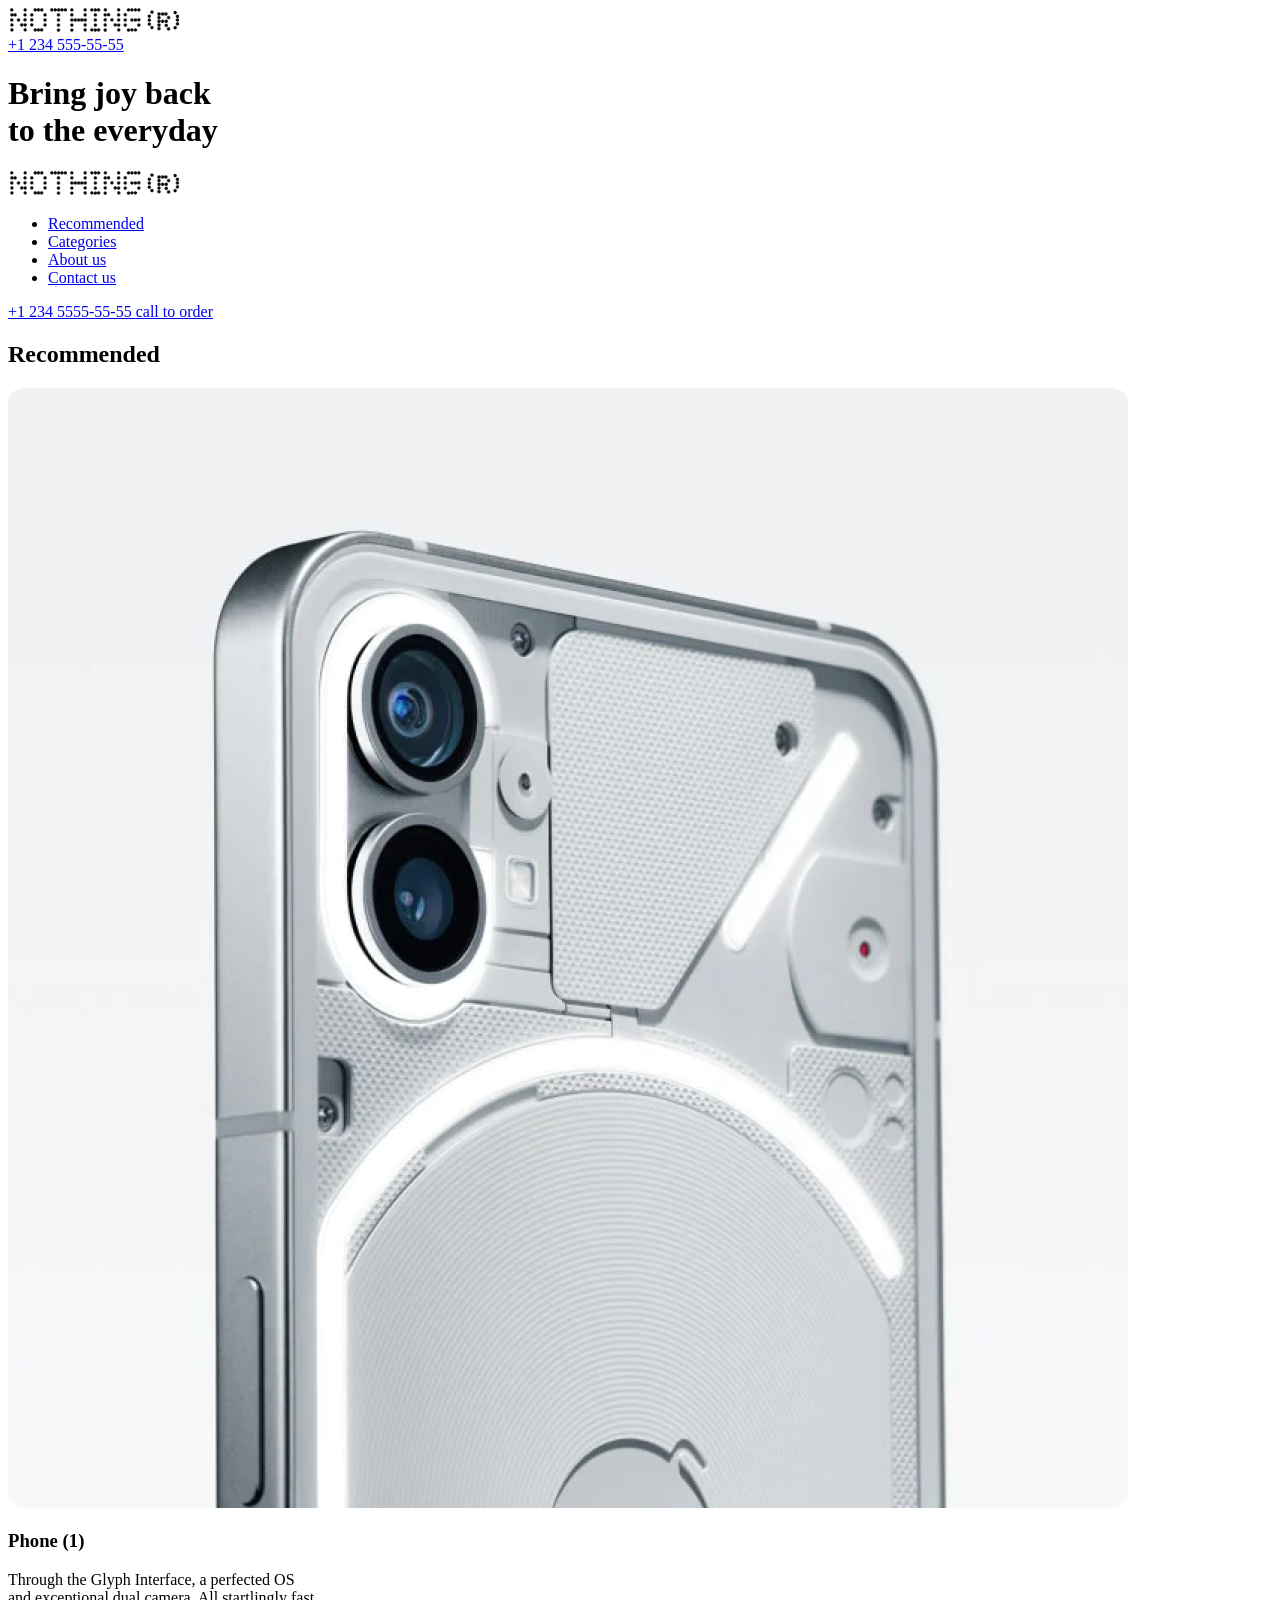
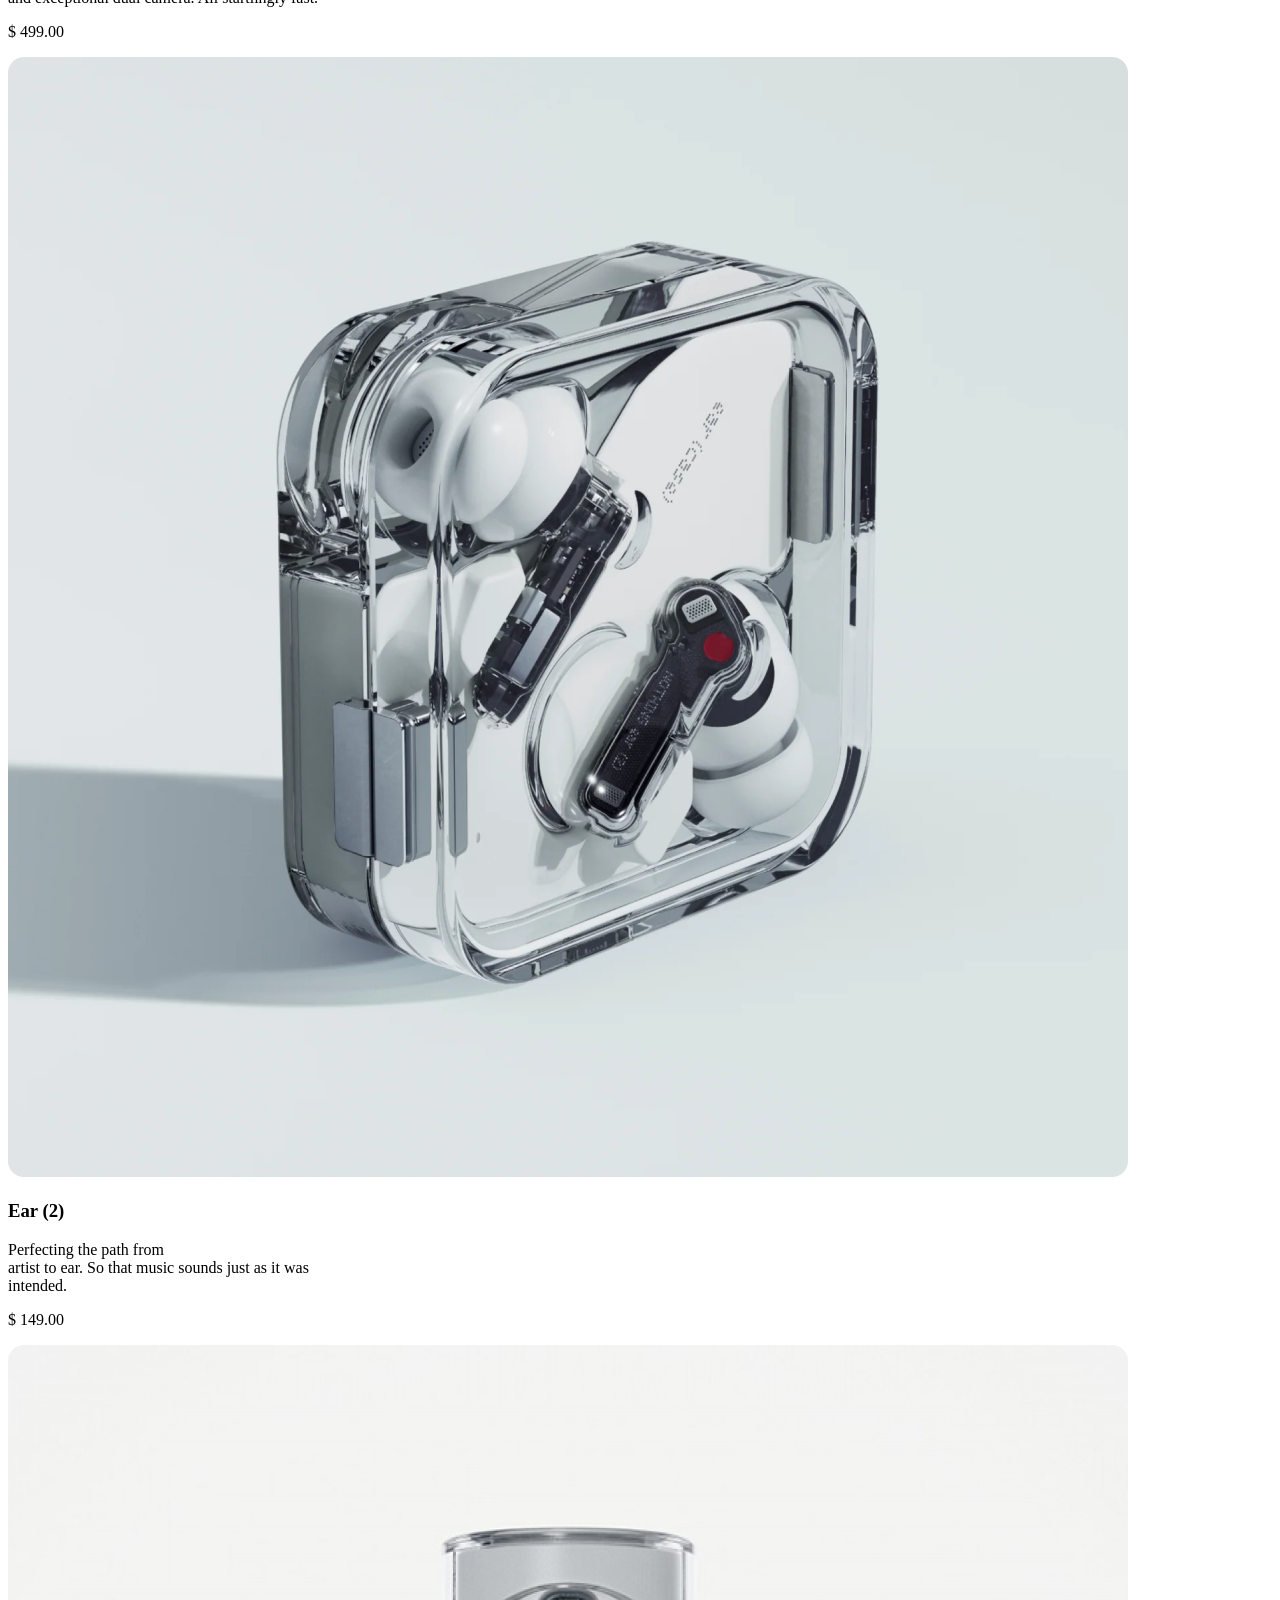
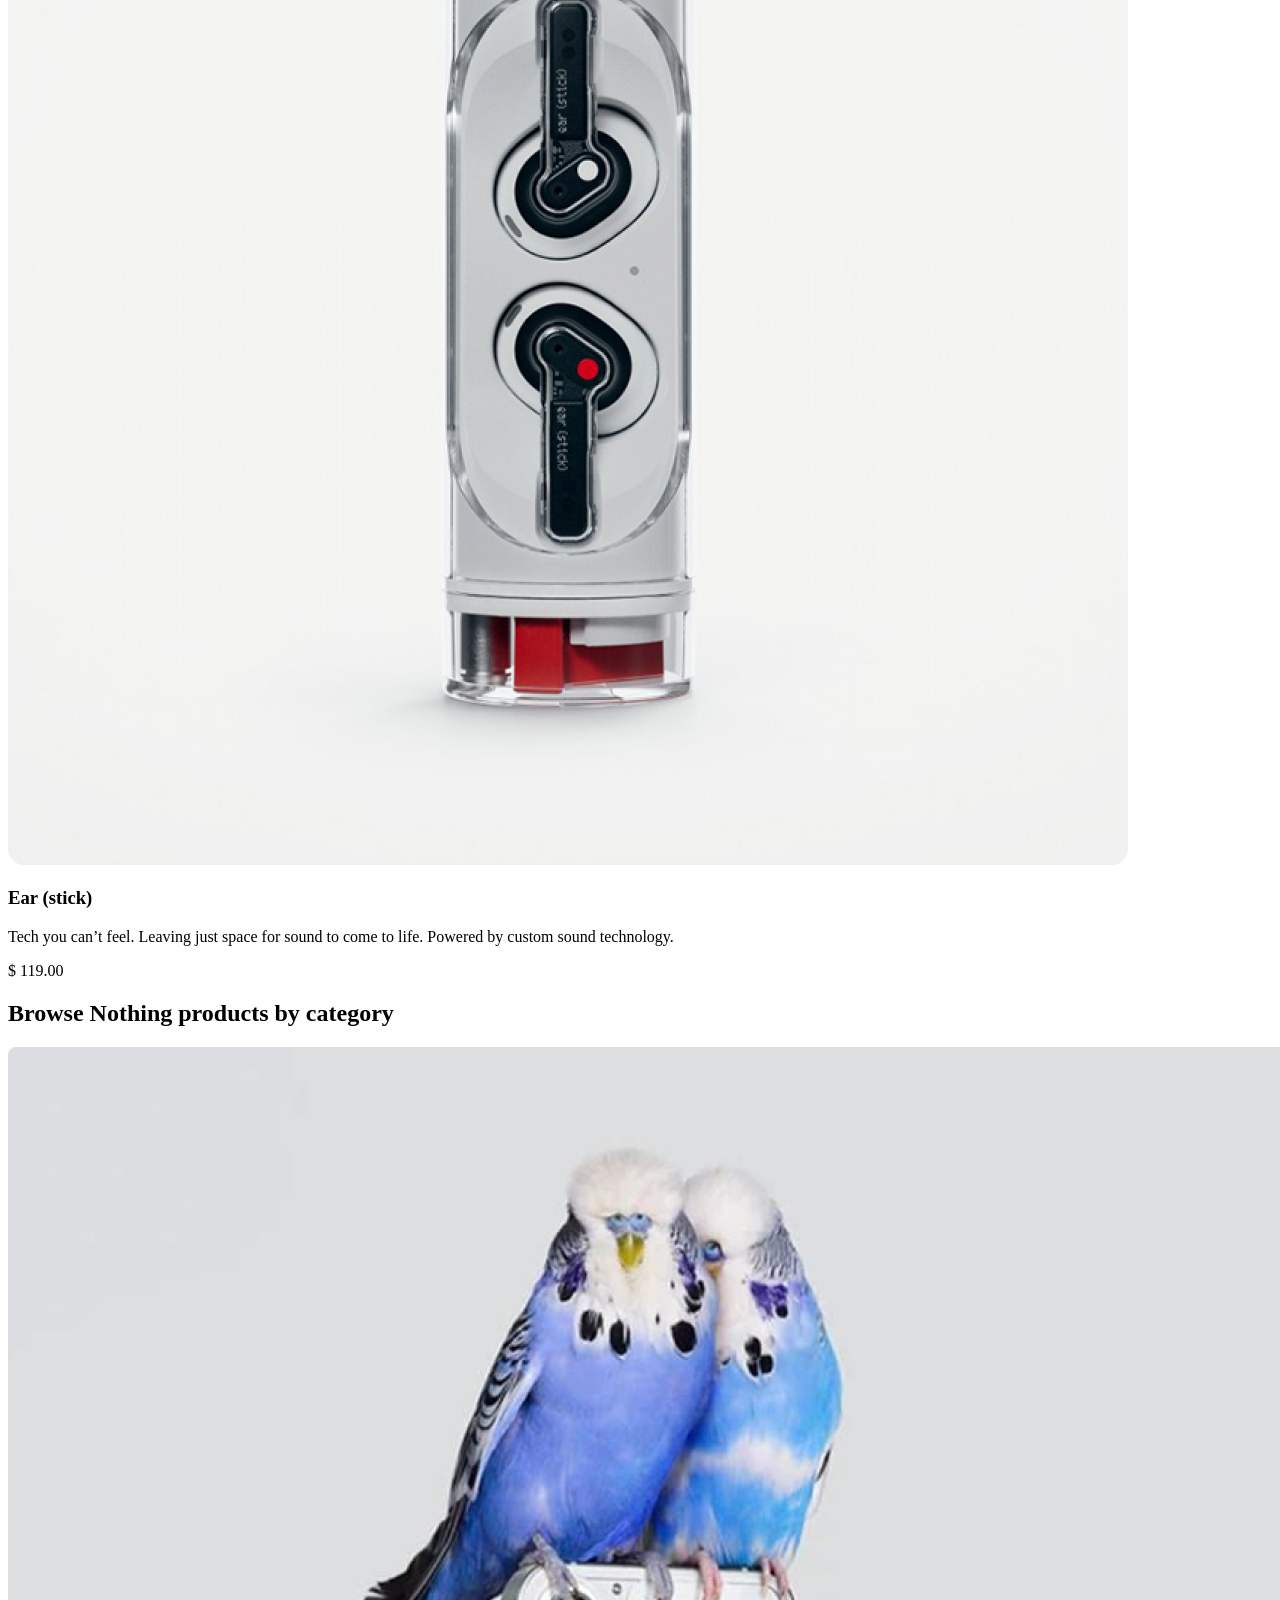
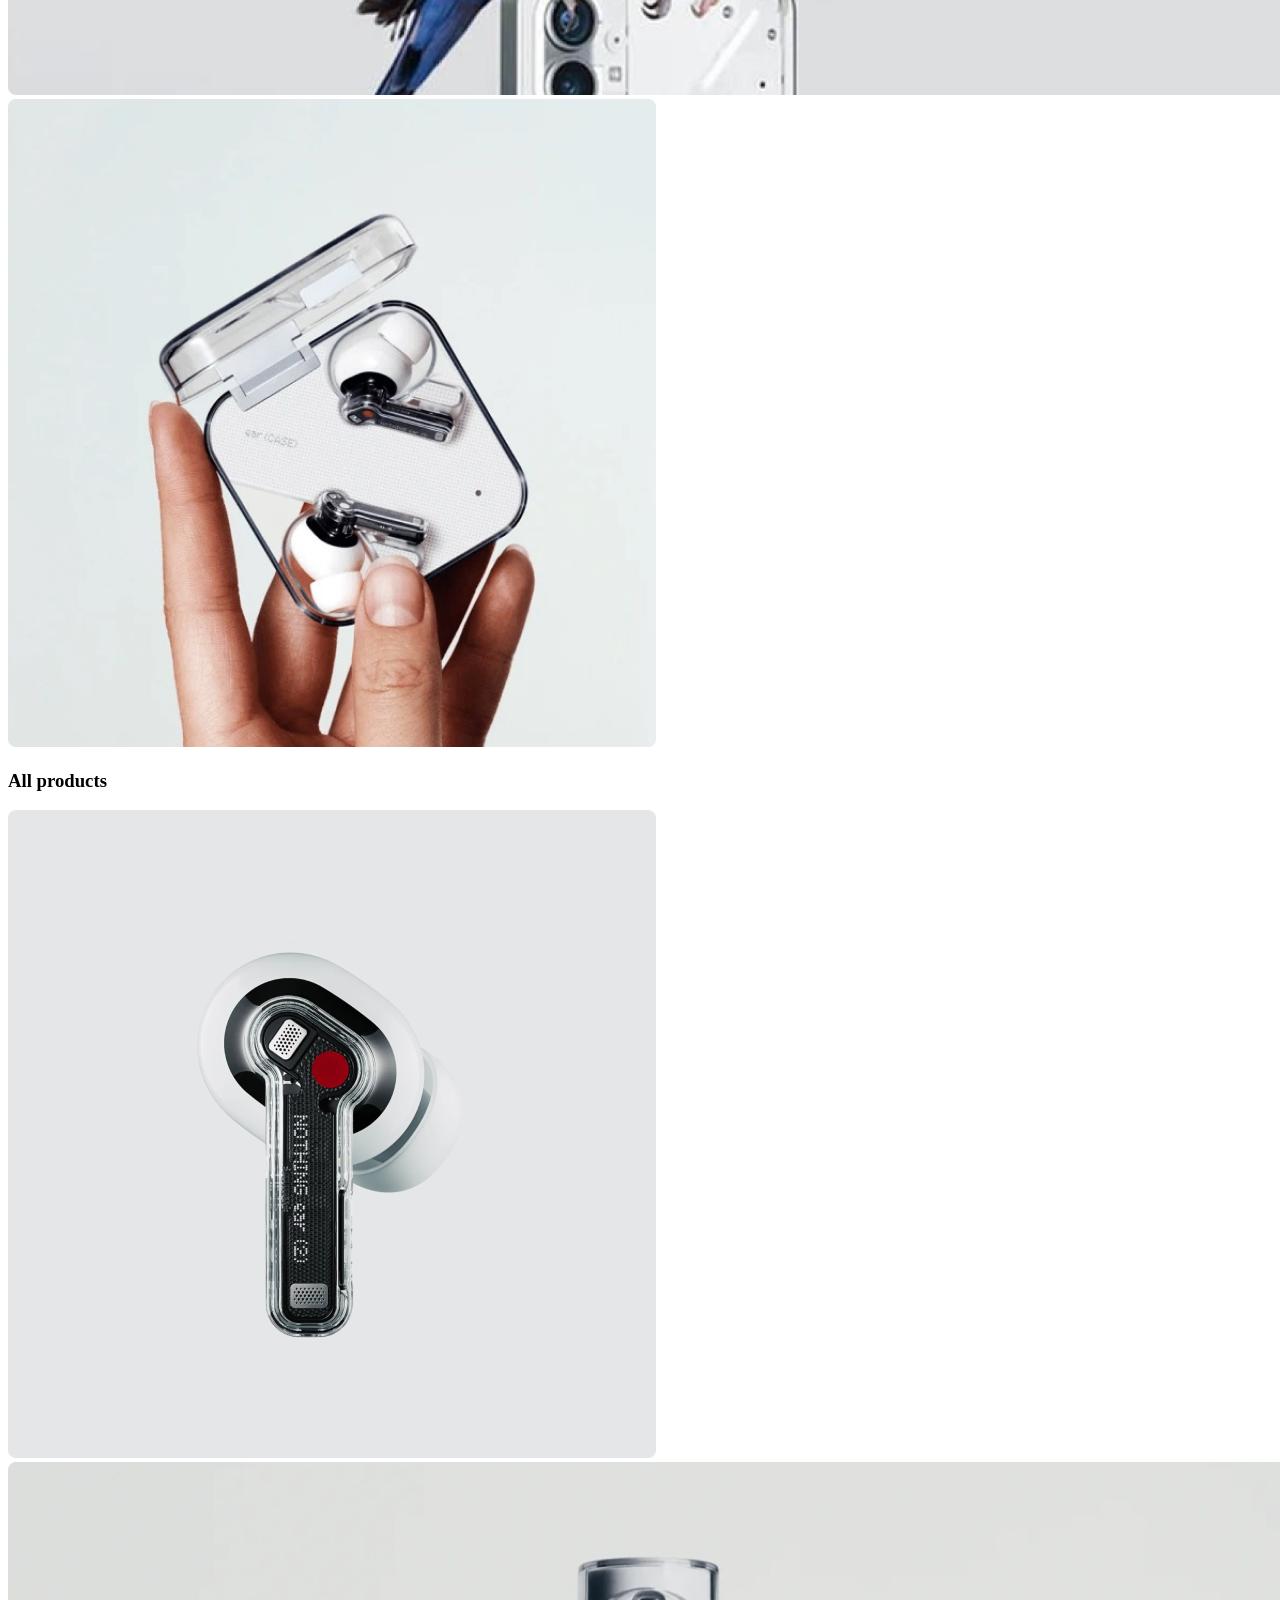
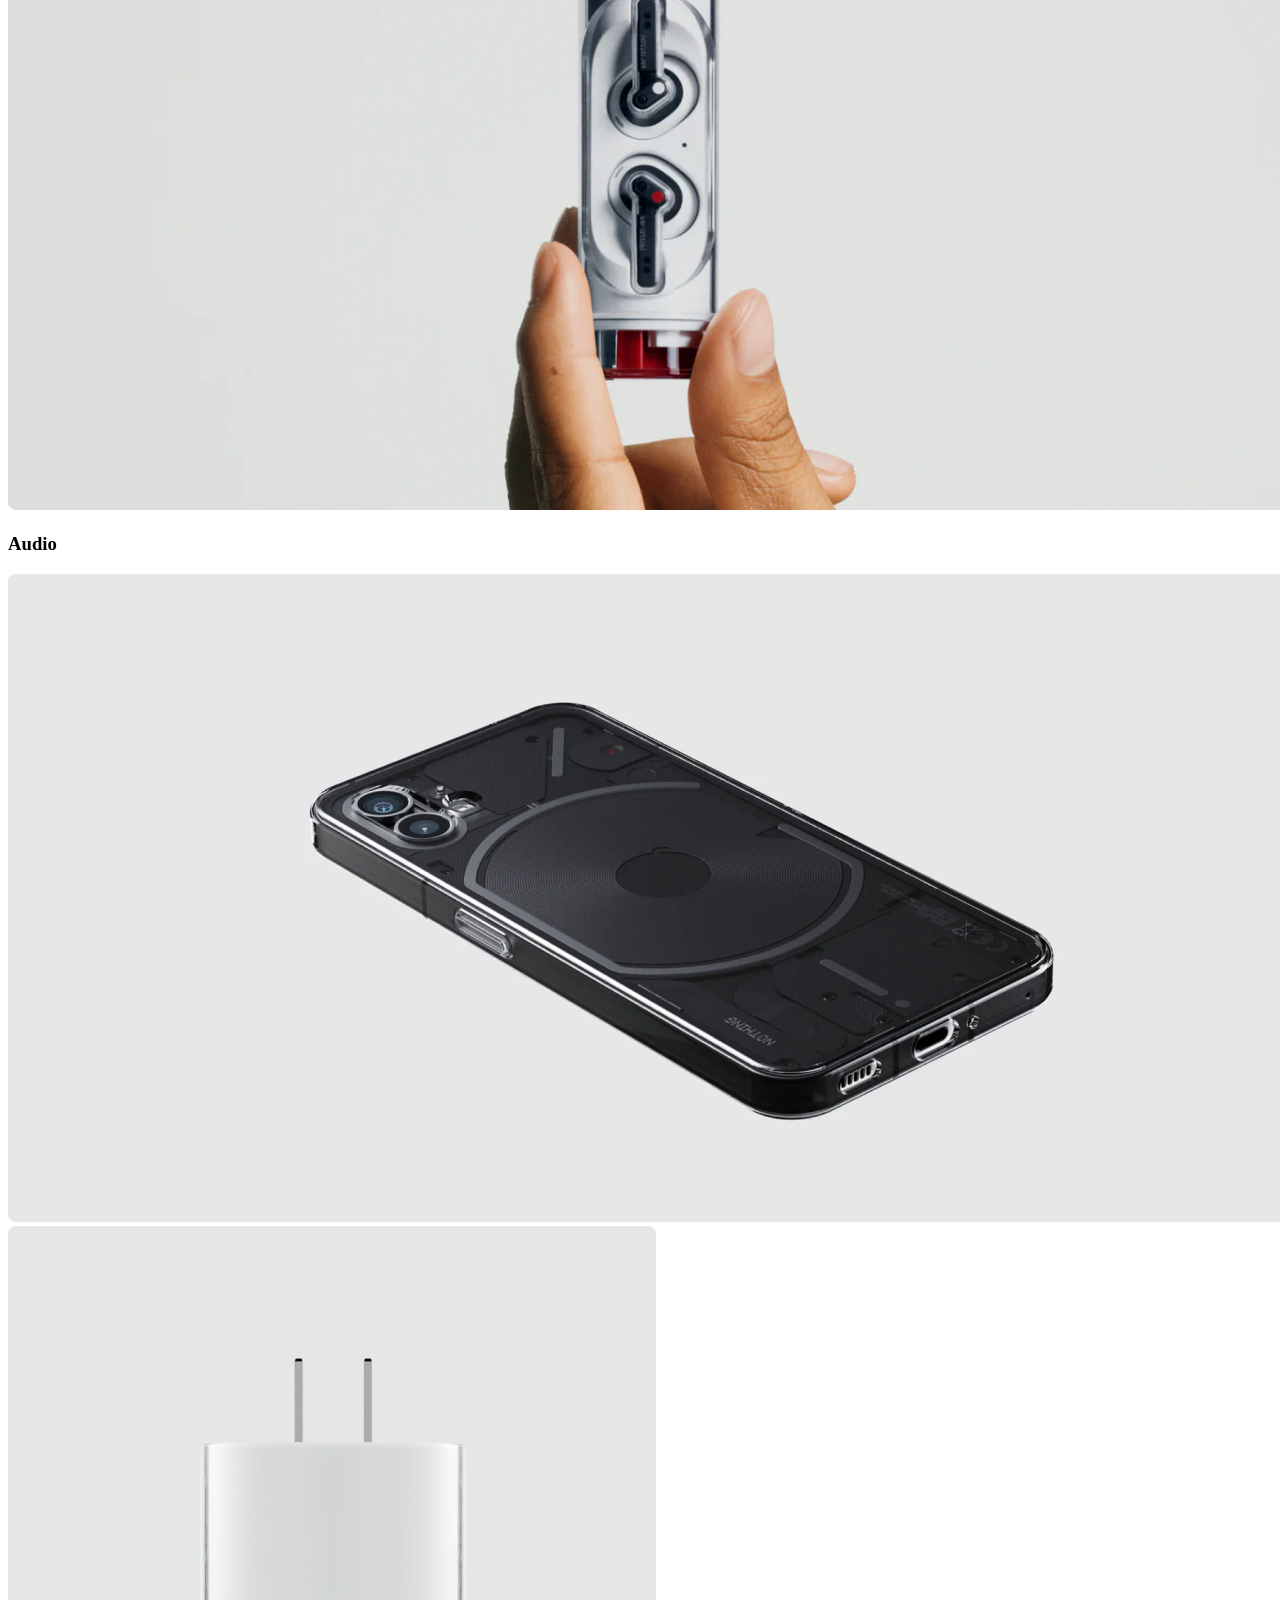
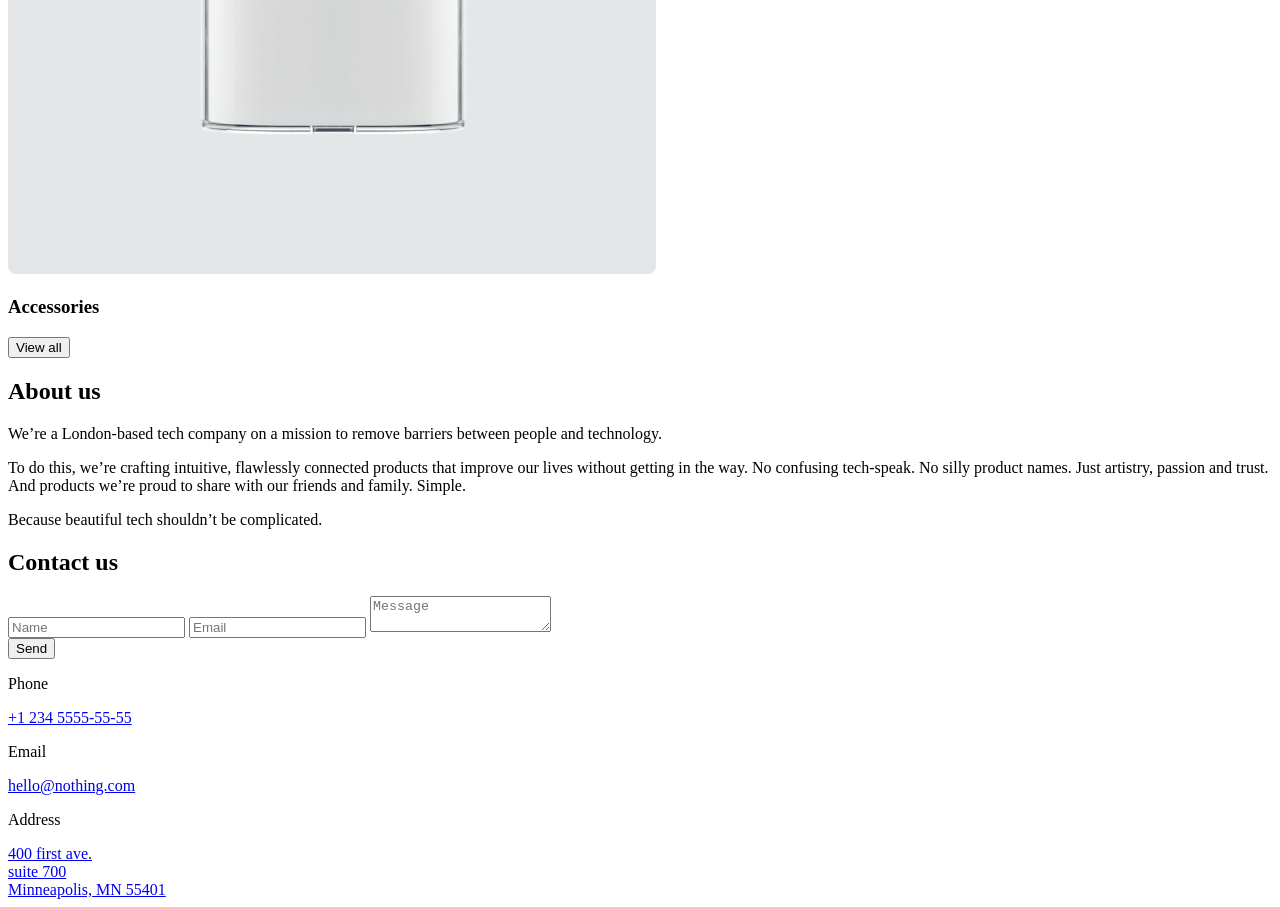
<file: src/index.html>
<!doctype html>
<html lang="en" class="page">

  <head>
    <meta charset="UTF-8" />
    <meta name="viewport" content="width=device-width, initial-scale=1.0" />
    <title>Nothing</title>
    <link
      rel="icon"
      type="image/svg+xml"
      href="/favicon.svg"
    />
    <link rel="preconnect" href="https://fonts.googleapis.com">
    <link rel="preconnect" href="https://fonts.gstatic.com">
    <link href="https://fonts.googleapis.com/css2?family=Space+Mono:ital,wght@0,400;0,700;1,400;1,700&display=swap"
      rel="stylesheet">
    <link rel="stylesheet" href="./styles/index.scss" />
    <script
      src="./scripts/main.js"
      type="module"
      defer>
    </script>
  </head>

  <body class="page__body">
    <header class="header">
      <div class="container">
        <div class="header__content">
          <div class="top-bar">
            <a href="#" class="top-bar__logo-link">
              <img
                class="top-bar__logo"
                src="./images/Logo.svg"
                alt="Nothing(r) logo"
              >
            </a>

            <div class="top-bar__icons">
              <div class="icon__phone-wrapper">
                <a href="tel:+1 234 555-55-55" class="icon__phone-number">
                  +1 234 555-55-55
                </a>
                <a href="#" class="icon icon--phone"></a>
              </div>

              <a href="#menu" class="icon icon--menu"></a>
            </div>
          </div>

          <div class="header__bottom">
            <h1 class="header__title">
              Bring joy back <br> to the everyday
            </h1>
          </div>
        </div>
      </div>
    </header>

    <aside class="menu page__menu" id="menu">
      <div class="container">
        <div class="top-bar menu__top">
          <a href="#" class="top-bar__logo-link">
            <img
              class="top-bar__logo"
              src="./images/Logo.svg"
              alt="Nothing(r) logo"
            >
          </a>

          <a href="#" class="icon icon--close"></a>
        </div>

        <div class="menu__bottom">
          <nav class="nav menu__nav">
            <ul class="nav__list">
              <li class="nav__item">
                <a class="nav__link" href="#recommended">Recommended</a>
              </li>

              <li class="nav__item">
                <a class="nav__link" href="#categories">Categories</a>
              </li>

              <li class="nav__item">
                <a class="nav__link" href="#about">About us</a>
              </li>

              <li class="nav__item">
                <a class="nav__link" href="#contacts">Contact us</a>
              </li>
            </ul>
          </nav>


          <a href="tel:+1 234 5555-55-55" class="menu__phone-number">
            +1 234 5555-55-55
          </a>
          <a href="tel:+1 234 5555-55-55" class="menu__call-to-order">
            call to order
          </a>
        </div>
      </div>
    </aside>

    <main class="main">
      <div class="container">
        <div class="main__content">
          <section class="recommended" id="recommended">
            <h2 class="section-title">Recommended</h2>

            <div class="recommended__cards">
              <article class="card recommended__product">
                <img
                  class="card__image"
                  src="./images/recommended/recommended-phone.png"
                  alt="Phone (1)"
                >

                <h3 class="card__title">Phone (1)</h3>
                <p class="card__description">
                  Through the Glyph Interface, a perfected OS <br> and exceptional dual camera. All startlingly fast.
                </p>
                <p class="card__price">$ 499.00</p>

              </article>

              <article class="card recommended__product">
                <img
                  class="card__image"
                  src="./images/recommended/recommended-ear.png"
                  alt="Ear (2)"
                >

                <h3 class="card__title">Ear (2)</h3>
                <p class="card__description">
                  Perfecting the path from <br> artist to ear. So that music sounds just as it was <br> intended.
                </p>
                <p class="card__price">$ 149.00</p>
              </article>

              <article class="card recommended__product">
                <img
                  class="card__image"
                  src="./images/recommended/recommended-earstick.png"
                  alt="Ear (stick)"
                >

                <h3 class="card__title">Ear (stick)</h3>
                <p class="card__description">
                  Tech you can’t feel. Leaving just space for sound to come to life. Powered by custom sound technology.
                </p>
                <p class="card__price">$ 119.00</p>
              </article>
            </div>
          </section>

          <section class="categories" id="categories">
            <h2 class="section-title">Browse Nothing products by category</h2>

            <div class="categories__wrapper">
              <article class="category">
                <div class="category__photos">
                  <a href="#" class="category__link category__link--wide">
                    <img
                      class="category__photo"
                      src="./images/categories/categories-parrots.png"
                      alt="All products"
                    >
                  </a>
                  <a href="#" class="category__link category__link--square">
                    <img
                      class="category__photo"
                      src="./images/categories/categories-earpods.png"
                      alt="All products"
                    >
                  </a>
                </div>

                <h3 class="category__title">All products</h3>
              </article>

              <article class="category">
                <div class="category__photos">
                  <a href="#" class="category__link category__link--square">
                    <img
                      class="category__photo"
                      src="./images/categories/categories-audio-earpod.png"
                      alt="Audio"
                    >
                  </a>
                  <a href="#" class="category__link category__link--wide">
                    <img
                      class="category__photo"
                      src="./images/categories/categories-audio-earpods.png"
                      alt="Audio"
                    >
                  </a>
                </div>

                <h3 class="category__title">Audio</h3>
              </article>

              <article class="category">
                <div class="category__photos">
                  <a href="#" class="category__link category__link--wide">
                    <img
                      class="category__photo"
                      src="./images/categories/categories-phone.png"
                      alt="Accessories"
                    >
                  </a>
                  <a href="#" class="category__link category__link--square">
                    <img
                      class="category__photo"
                      src="./images/categories/categories-charger.png"
                      alt="Accessories"
                    >
                  </a>
                </div>

                <h3 class="category__title">Accessories</h3>
              </article>

              <button class="categories__button" type="button">View all</button>
            </div>
          </section>
        </div>
      </div>

      <div class="full-width-image"></div>

      <div class="container">
        <div class="main__content">
          <section class="about-us" id="about">
            <h2 class="about-us__title section-title">About us</h2>

            <article class="about-us__text">
              <p class="about-us__paragraph">
                We’re a London-based tech company on a mission to remove barriers between people and technology.
              </p>
              <p class="about-us__paragraph">
                To do this, we’re crafting intuitive, flawlessly connected products that improve our lives without getting in the way. No confusing tech-speak. No silly product names. Just artistry, passion and trust. And products we’re proud to share with our friends and family. Simple.
              </p>
              <p class="about-us__paragraph">Because beautiful tech shouldn’t be complicated.</p>

            </article>
          </section>
        </div>
      </div>
    </main>

    <footer class="contacts" id="contacts">
      <div class="container">
        <h2 class="section-title">Contact us</h2>
        <div class="contacts__wrapper">
          <div class="contacts__form-wrapper">
            <form class="contacts__form" onsubmit="this.reset(); return false;">
              <input
                class="contacts__field"
                type="text"
                placeholder="Name"
              >

              <input
                class="contacts__field"
                type="email"
                placeholder="Email"
              >

              <textarea class="contacts__message" placeholder="Message"></textarea>
            </form>

            <button type="submit" class="contacts__button">Send</button>
          </div>


          <article class="contacts__details">
            <div class="contacts__item">
              <p class="contacts__description">Phone</p>
              <a href="tel:+1 234 5555-55-55" class="contacts__info">+1 234 5555-55-55</a>
            </div>
            <div class="contacts__item">
              <p class="contacts__description">Email</p>
              <a href="mailto:hello@nothing.com" class="contacts__info">hello@nothing.com</a>
            </div>
            <div class="contacts__item">
              <p class="contacts__description">Address</p>
              <a class="contacts__info"
                href="https://www.google.com/maps/place/400+N+1st+Ave+STE+700,+Minneapolis,+MN+55401,+%D0%A1%D0%A8%D0%90/@44.9813258,-93.2731311,783m/data=!3m2!1e3!4b1!4m6!3m5!1s0x52b3328fdf233887:0x3348e5113ed2472d!8m2!3d44.9813258!4d-93.2731311!16s%2Fg%2F11nyn_tfyt?entry=ttu&g_ep=EgoyMDI2MDMyNC4wIKXMDSoASAFQAw%3D%3D"
                target="_blank">
                400 first ave. <br>
                suite 700 <br>
                Minneapolis, MN 55401
              </a>
            </div>
          </article>
        </div>

      </div>

    </footer>
  </body>

</html>
</file>
